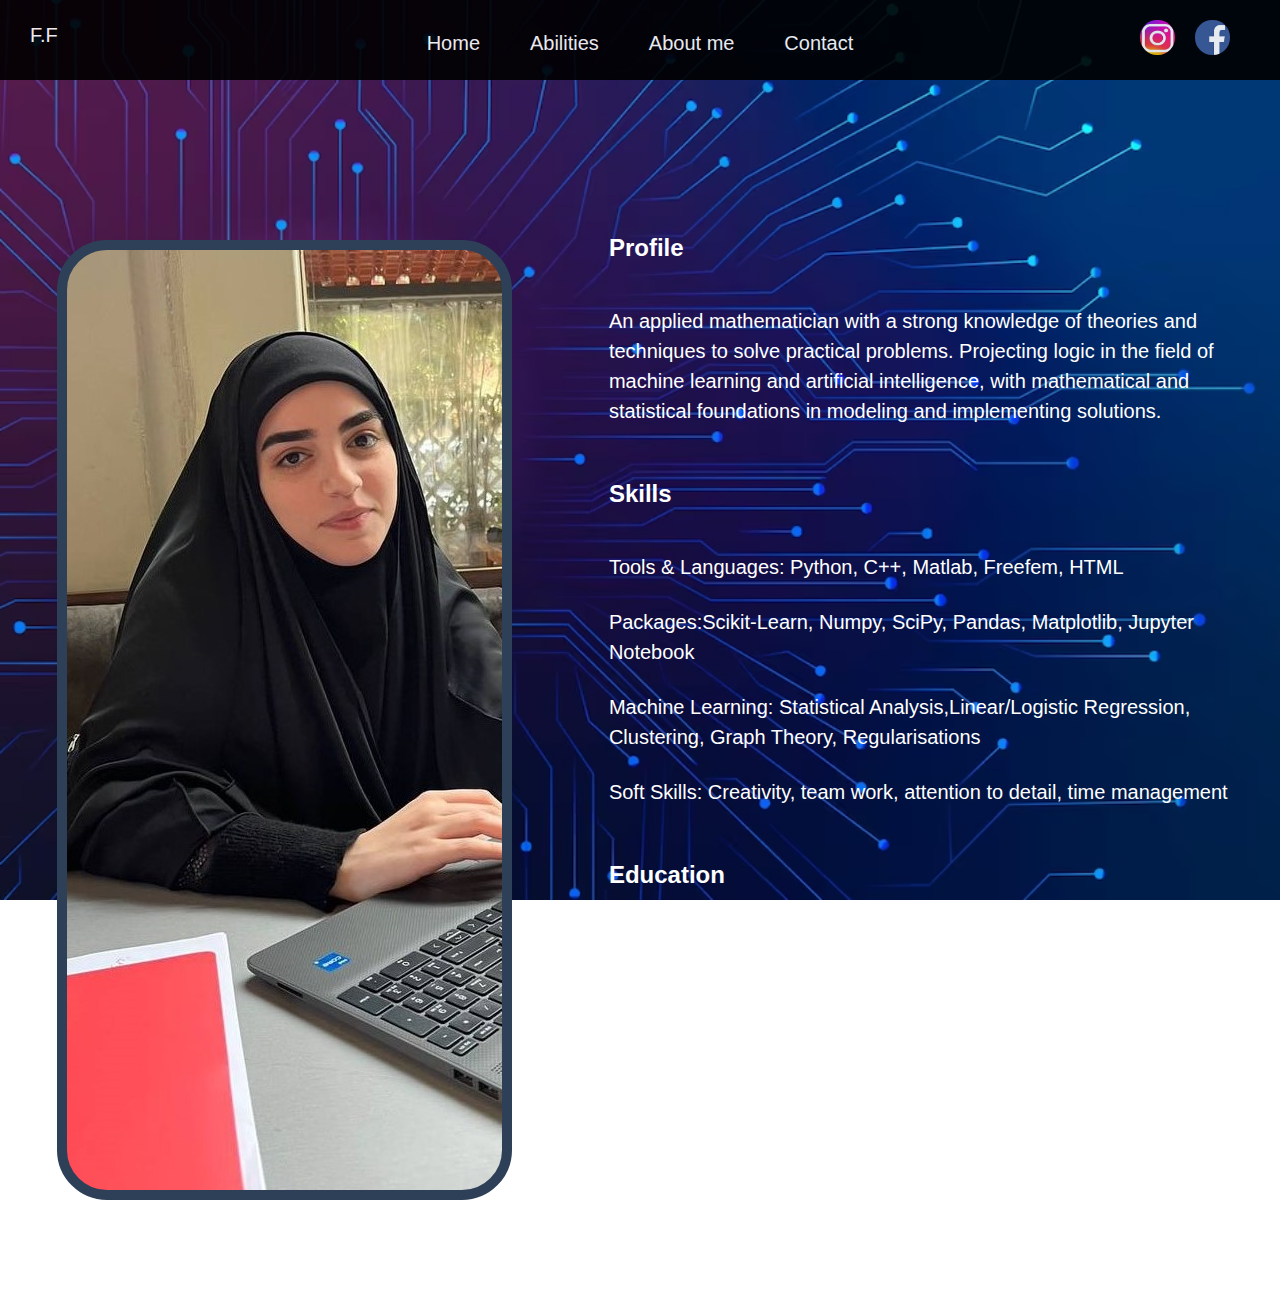
<file: body.html>
<!DOCTYPE html>
<html>

<head>
  <title> My abilities </title>
  <link rel="stylesheet" href="body.css"/>
  <link rel="stylesheet" href=""/>
  <meta name="viewport" content="width=device-width, initial-scale=1">
</head>


<body>

  <header>
    <div class="name">
       <p> F.F </p>
       <div class="myName">
         Fatima Fneish
       </div>
    </div>
    <div class="nav">
      <p class="ra"> <a href="https://thgodfather.github.io/supersimple/fatima.html"> Home </a> </p>
      <p class="ras"> <a href="https://thgodfather.github.io/supersimple/body.html"> Abilities </a> </p>
      <p class="rasd"> <a href="https://thgodfather.github.io/supersimple/experience.html"> About me </a> </p>
      <p class="rasdf"> <a href="https://thgodfather.github.io/supersimple/index.html"> Contact </a> </p>
    </div>
    <div class="follow">
      <div class="follow-me">
      <div class="instagram">
        <img src="g.jpg"/>
        <div class="in">
          instagram
        </div>
      </div>
      <div class="facebook">
        <img src="book.jpg"/>
        <div class="face">
          Facebook
        </div>
       </div>
      </div>
    </div>
  </header>

 <article>

<section class="working">
 <div class="photo">

 </div>
</section>

 <section class="text">

   <div class="profile">
   <h2> Profile </h2>
   <p> An applied mathematician with a strong knowledge of theories and techniques to solve practical problems.
Projecting logic in the field of machine learning and artificial intelligence, with mathematical and statistical
foundations in modeling and implementing solutions.
   </p>
   </div>

   <div class="skills">
   <h2> Skills </h2>
   <p> Tools & Languages: Python, C++, Matlab, Freefem, HTML</p>
   <p> Packages:Scikit-Learn, Numpy, SciPy, Pandas, Matplotlib, Jupyter Notebook</p>
   <p> Machine Learning: Statistical Analysis,Linear/Logistic Regression, Clustering, Graph Theory, Regularisations</p>
   <p> Soft Skills: Creativity, team work, attention to detail, time management</p>
   </div>

   <div class="education">
   <h2> Education </h2>
   <p>LEBANESE UNIVERSITY BEIRUT, LEBANON 10 2018 – 7 2021</p>
   <p>B.S. in Mathematics.</p>
   <p>GPA=4.3, ranked 1st in the undergraduate class.</p>

   <p>AMERICAN UNIVERSITY OF BEIRUT BEIRUT , LEBANON 9 2021 – 5 2023</p>
   <p>M.S. in Applied Mathematics.</p>
   <p>GPA=3.9, funded with a full scholarship, major courses in differential equations, optimization, machine learning
and statistical inference.</p>

   </div>
 </section>
</article>
</body>

</html>
</file>
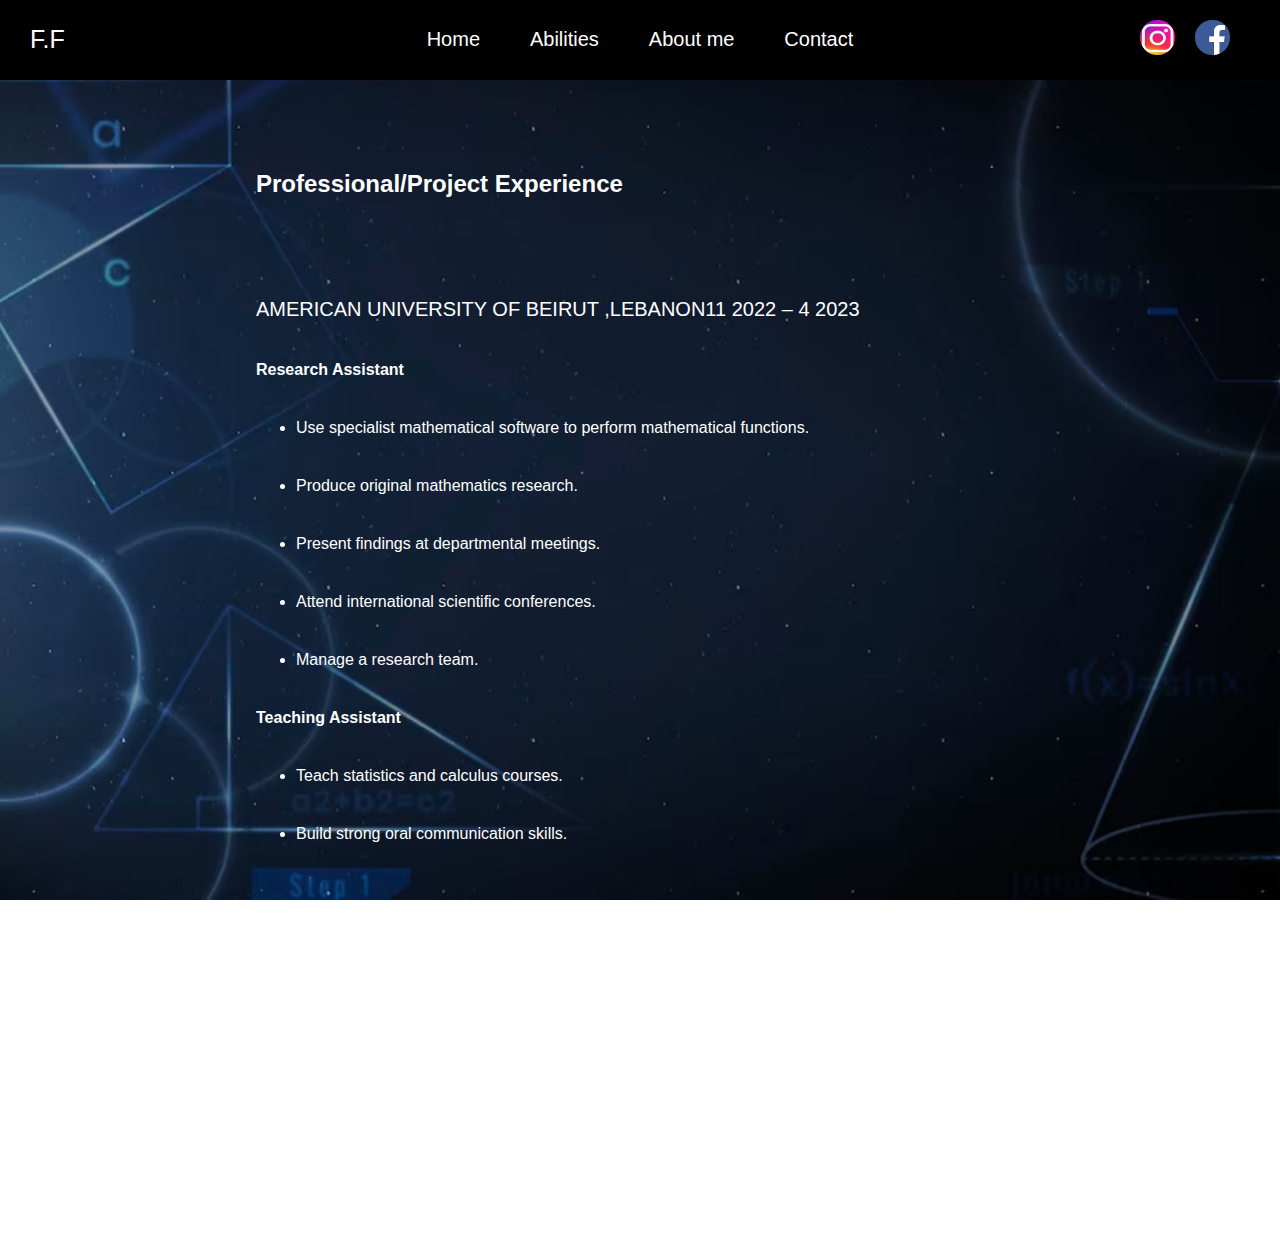
<file: experience.html>
<!DOCTYPE html>

<html>

<head>
  <title> </title>
  <link rel="stylesheet" href="experience.css"/>
  <meta name="viewport" content="width=device-width, initial-scale=1">
</head>


<body>
  <header>
    <div class="name">
       <p> F.F </p>
       <div class="myName">
         Fatima Fneish
       </div>
    </div>
    <div class="nav">
      <p class="ra"> <a href="https://thgodfather.github.io/supersimple/fatima.html"> Home </a> </p>
      <p class="ras"> <a href="https://thgodfather.github.io/supersimple/body.html"> Abilities </a> </p>
      <p class="rasd"> <a href="https://thgodfather.github.io/supersimple/experience.html"> About me </a> </p>
      <p class="rasdf"> <a href="https://thgodfather.github.io/supersimple/index.html"> Contact </a> </p>
    </div>
    <div class="follow">
      <div class="follow-me">
      <div class="instagram">
        <img src="g.jpg"/>
        <div class="in">
          instagram
        </div>
      </div>
      <div class="facebook">
        <img src="book.jpg"/>
        <div class="face">
          Facebook
        </div>
       </div>
      </div>
    </div>
  </header>


<article>

    <div class="experience">


     <div class="a">
     <h2> Professional/Project Experience </h2>
     <p > <div class="shit"> <div>AMERICAN UNIVERSITY OF BEIRUT ,LEBANON </div>  <div> 11 2022 – 4 2023 </div> </div> </p>
     <p> <span class="letsgo"> Research Assistant </span></p>
     <ul>
       <li> Use specialist mathematical software to perform mathematical functions.</li>
       <li> Produce original mathematics research.</li>
       <li> Present findings at departmental meetings.</li>
       <li> Attend international scientific conferences.</li>
       <li> Manage a research team.</li>
     </ul>

     <p> <span class="letsgo"> Teaching Assistant </span> </p>
     <ul>
       <li>Teach statistics and calculus courses.</li>
       <li>Build strong oral communication skills.</li>
     </ul>

     <p>  <div class="shit"><div> ZAKA AI BEIRUT </div>   <div> LEBANON 1 2022 – 5 2023 </div>  </div></p>
     <p> AI certification program </p>
    </div>

    <div class="b">
    <h2> Volunteer Experience </h2>
    <div class="finish">

     <div> <p> Teaching extra sessions for college students. </p> </div>
     <div> <p> 5 2020– 7 2022 </p> </div>

    </div>

    </div>

</article>


</body>

</html>
</file>
<file: body.css>
.photo{
background-image: url("me.jpg");
background-repeat: no-repeat;
position: absolute;
top:140px;
bottom: -110px;
right:10%;
left:10%;
z-index: 100;
border-radius: 50px;
border:#2d4058 solid 10px;
min-width: 400px;
max-width: 80%;
}

header a{
  font-style: none;
  color:white;
  text-decoration: none;
}

.myName{

  top:30px;
  left:50px;
  position: absolute;
  width: 100px;
  background-color:#2d4058 ;
  color: white;
  border-radius: 10px;
  font-size: 12px;
  opacity: 0;
  padding: 5px;
  padding-left:20px;
}

.name{
  position: relative;
  cursor: pointer;
}

.name:hover .myName{
  opacity:1;
}

.in{
  top:27px;
  right:40px;
  position: absolute;
  width: 50px;
  background-color:#2d4058 ;
  color: white;
  border-radius: 10px;
  font-size: 12px;
  opacity: 0;
  padding: 5px;
  padding-left:5px;

}

.instagram{
  position: relative;
  cursor: pointer;
}

.instagram:hover .in{
  opacity:1;
}



  .face{
    top:27px;
    right:120px;
    position: absolute;
    width: 70px;
    background-color:#2d4058 ;
    color: white;
    border-radius: 10px;
    font-size: 12px;
    opacity: 0;
    padding: 7px;
    padding-left:5px;
  }


.facebook{
  position: relative;
  cursor: pointer;
}

.facebook:hover .face{
  opacity:1;
}


.working{
  background-color: ;
  position: relative;
  z-index: 200;
}

header{
  background-color: black;
  color:white;

  display:grid;
  grid-template-columns: 1fr 1fr 1fr;

  position: fixed;
  top:0px;
  right:0px;
  left:0px;

  height:80px;
  opacity: 0.9;
  z-index: 400;
}

body{
  margin:0px;
  font-family: sans-serif;
  background-color: ;
}

.nav p{
  display:inline;
  font-size: 20px;
}

.nav{
  display:flex;
  justify-content: space-between;
  margin-top: 8px;
}

.name{
  margin-left: 30px;
  font-size: 25px;
}

.follow img{
  width:35px;
  height:35px;
  border-radius:17px;
  margin-left: 20px;
  margin-top: 20px;
}

.follow-me{
  display: flex;
}

.follow-me{
  position:absolute;
  right:50px;
}


article{
  display: grid;
  grid-template-columns: 4fr 5fr;
  margin-bottom: 220px;
  margin-top: 100px;
}

.text{
  background-color: ;
  padding: 40px;
  height: 870px;
  margin-top: 40px;
}

body{
  margin:0px;
  line-height: 1.5;
  font-family: sans-serif;
  color:white;
  background-image: url(crazy.avif);
  background-repeat: no-repeat;
  background-size: cover;
  background-attachment: fixed;
}

.profile,.skills,.education{
  margin-top:50px;
}

p{
  font-size: 20px;
}

.text p{
  margin-top:25px;
  margin-bottom:25px;
}

.text h2{
  margin-top:30px;
  margin-bottom:40px;

}

@media only screen and (max-width: 1000px) {

.rasdf{
  opacity:0;
}
header p{
  margin-left:30px;
  margin-right:30px;
}

}

@media only screen and (max-width: 900px) {
  .rasd{
    opacity:0;
  }

  header p{
    margin-left:30px;
    margin-right:30px;
  }


}

@media only screen and (max-width: 750px) {

 .ras{
   opacity:0;
 }
 header p{
   margin-left:30px;
   margin-right:30px;
 }

}
</file>
<file: experience.css>
header{
  background-color: black;
  color:white;

  display:grid;
  grid-template-columns: 1fr 1fr 1fr;

  position: fixed;
  top:0px;
  right:0px;
  left:0px;

  height:80px;

  z-index: 100;
}

header a{
  font-style: none;
  color:white;
  text-decoration: none;
}

.myName{

  top:30px;
  left:50px;
  position: absolute;
  width: 100px;
  background-color:#2d4058 ;
  color: white;
  border-radius: 10px;
  font-size: 12px;
  opacity: 0;
  padding: 5px;
  padding-left:20px;
}

.name{
  position: relative;
  cursor: pointer;
}

.name:hover .myName{
  opacity:1;
}

.in{
  top:27px;
  right:40px;
  position: absolute;
  width: 50px;
  background-color:#2d4058 ;
  color: white;
  border-radius: 10px;
  font-size: 12px;
  opacity: 0;
  padding: 5px;
  padding-left:5px;

}

.instagram{
  position: relative;
  cursor: pointer;
}

.instagram:hover .in{
  opacity:1;
}

.face{
  top:27px;
  right:120px;
  position: absolute;
  width: 70px;
  background-color:#2d4058 ;
  color: white;
  border-radius: 10px;
  font-size: 12px;
  opacity: 0;
  padding: 7px;
  padding-left:5px;
}

.facebook{
  position: relative;
  cursor: pointer;
}

.facebook:hover .face{
  opacity:1;
}

body{
  margin:0px;
  font-family: sans-serif;
  background-image: url(idiot.avif);
  background-repeat: no-repeat;
  background-size: cover;
  background-attachment: fixed;
  height: 1000px;
}

article{
  position: relative;
  border-radius: 100px;
}

.nav p{
  display:inline;
  font-size: 20px;
}

.nav{
  display:flex;
  justify-content: space-between;
  margin-top: 8px;
}

.name{
  margin-left: 30px;
  font-size: 25px;
}

.follow img{
  width:35px;
  height:35px;
  border-radius:17px;
  margin-left: 20px;
  margin-top: 20px;
}

.follow-me{
  display: flex;
}

.follow-me{
  position:absolute;
  right:50px;
}

.experience{



  position:absolute;
  top:100px;
  left:20%;


  color:white;
  z-index: 90;
  border-radius: 50px;
}

.a,.b{
  margin-top:70px;
}

.letsgo{
  font-weight: bold;
}

.shit{
 display:flex;
 justify-content: space-between;
}

.experience li{
  margin-top: 15px;
}

.experience li{
  margin-top: 40px;
  margin-bottom: 40px;
}

.experience p{
  margin-top: 40px;
  margin-bottom: 40px;
}

.experience h2{
  margin-bottom: 100px;
}

.finish{
  display: flex;
  justify-content: space-between;
  margin-top:-50px;
}

.finish p {
  font-weight: bold;

}

.shit{
  margin-top: 70px;
  font-size: 20px;
}

@media only screen and (max-width: 1000px) {

.rasdf{
  opacity:0;
}
header p{
  margin-left:30px;
  margin-right:30px;
}

}

@media only screen and (max-width: 900px) {
  .rasd{
    opacity:0;
  }

  header p{
    margin-left:30px;
    margin-right:30px;
  }


}

@media only screen and (max-width: 750px) {

 .ras{
   opacity:0;
 }
 header p{
   margin-left:30px;
   margin-right:30px;
 }

}
</file>
